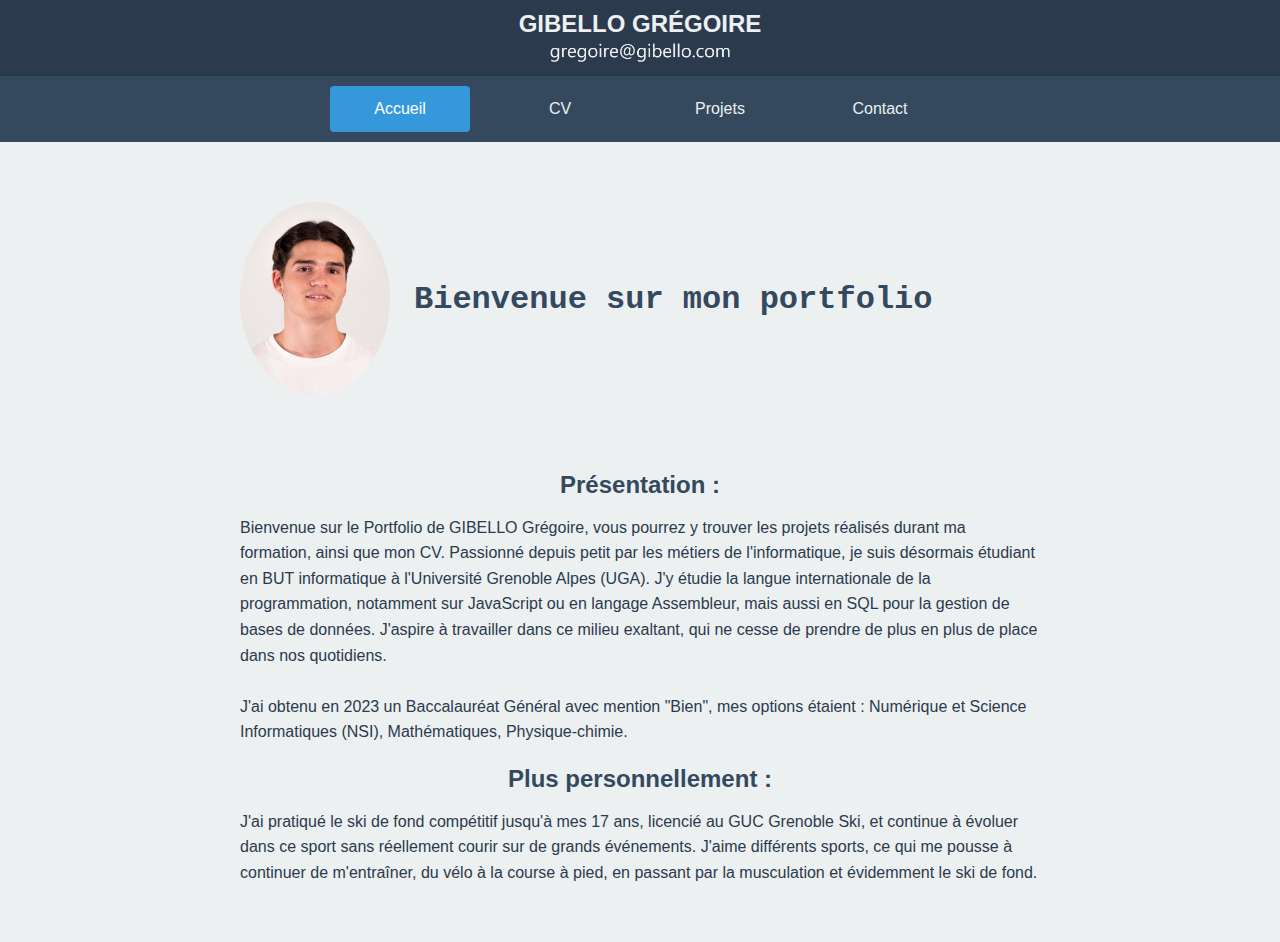
<file: index.html>
<!DOCTYPE html>
<html lang="fr">
<head>
    <meta charset="UTF-8">
    <meta name="viewport" content="width=device-width, initial-scale=1.0">
    <title>Portfolio - Gibello Grégoire</title>
    <link rel="stylesheet" href="stylesAccueil.css">
</head>
<body>

    <header>
        <div class="brand">
            Gibello Grégoire
        </div>
        <div>
            <img id="imgTitre" src="./imgTitre.PNG">
        </div>
    </header>
    <nav class="navbar">
        <div class="nav-links">
            <a href="index.html" class="active">Accueil</a>
            <a href="cv.html">CV</a>
            <a href="projets.html">Projets</a>
            <a href="contact.html">Contact</a>
        </div>
    </nav>
    
    <section id="home" class="home-section">
        <div class="container">
            <div class="photo-container">
                <img src="imgMoi.jpg" alt="Photo de Grégoire Gibello" class="profile-photo">
                
                <h1 >Bienvenue sur mon portfolio</h1>
                
            </div>
            <br><br>
            
            <h2>Présentation :</h2>
            
            <p>
                Bienvenue sur le Portfolio de GIBELLO Grégoire, vous pourrez y trouver les projets réalisés durant ma formation, ainsi que mon CV. Passionné depuis petit par les métiers de l'informatique, je suis désormais étudiant en BUT informatique à l'Université Grenoble Alpes (UGA).
                J'y étudie la langue internationale de la programmation, notamment sur JavaScript ou en langage Assembleur, mais aussi en SQL pour la gestion de bases de données. J'aspire à travailler dans ce milieu exaltant, qui ne cesse de prendre de plus en plus de place dans nos quotidiens.
                <br><br>
                J'ai obtenu en 2023 un Baccalauréat Général avec mention "Bien", mes options étaient : Numérique et Science Informatiques (NSI), Mathématiques, Physique-chimie.
            </p>
            
            
            <h2>Plus personnellement :</h2>
            <p>
                J'ai pratiqué le ski de fond compétitif jusqu'à mes 17 ans, licencié au GUC Grenoble Ski, et continue à évoluer dans ce sport sans réellement courir sur de grands événements. J'aime différents sports, ce qui me pousse à continuer de m'entraîner, du vélo à la course à pied, en passant par la musculation et évidemment le ski de fond.
            </p>
        </div>
    </section>

</body>
</html>
</file>
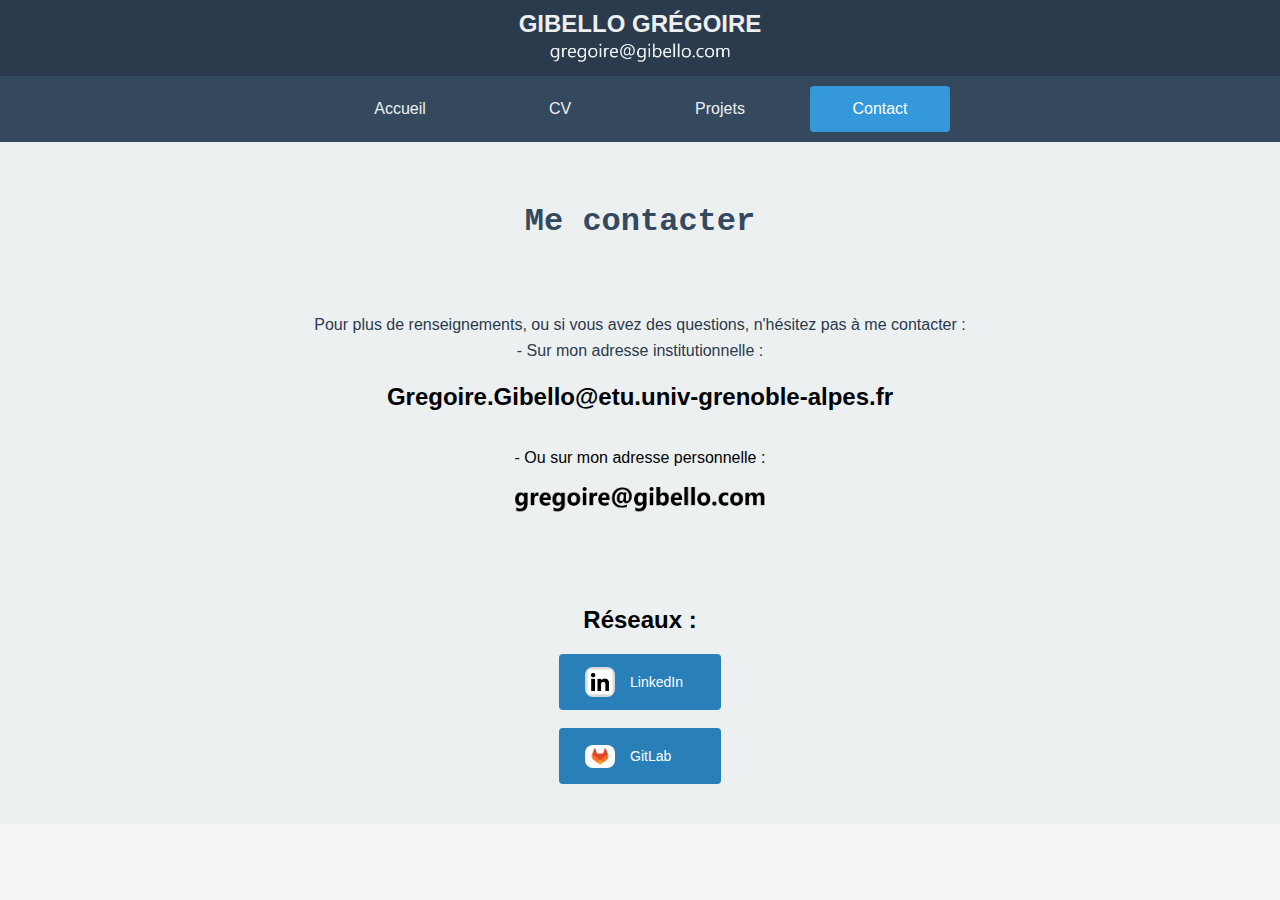
<file: contact.html>
<!DOCTYPE html>
<html lang="fr">
<head>
    <meta charset="UTF-8">
    <meta name="viewport" content="width=device-width, initial-scale=1.0">
    <title>Me Contacter - Gibello Grégoire</title>
    <link rel="stylesheet" href="stylesContact.css">
</head>
<body>

    <header>
        <div class="brand">
            Gibello Grégoire
        </div>
        <div>
            <img id="imgTitre" src="./imgTitre.PNG" alt="Titre">
        </div>
    </header>
    <nav class="navbar">
        <div class="nav-links">
            <a href="index.html">Accueil</a>
            <a href="cv.html">CV</a>
            <a href="projets.html">Projets</a>
            <a href="contact.html" class="active">Contact</a>
        </div>
    </nav>
    
    <section id="contact" class="contact-section">
        <div class="container">
            <h1>Me contacter</h1>
            <br><br>
            <p>
                Pour plus de renseignements, ou si vous avez des questions, n'hésitez pas à me contacter :
                <br>- Sur mon adresse institutionnelle : 
                <h2>Gregoire.Gibello@etu.univ-grenoble-alpes.fr</h2>
                <br>- Ou sur mon adresse personnelle :
            </p>
            <img src="./imgContact.PNG" id="imgContact">
            <br><br><br>
            <h2>Réseaux :</h2>
            
            <a href="https://www.linkedin.com/in/gibello-gregoire" class="button" target="_blank">
                <img src="linkedin.png" alt="LinkedIn" class="button-icon"> LinkedIn
            </a>
            <br><br>
            <a href="https://gricad-gitlab.univ-grenoble-alpes.fr/gibellog1" class="button" target="_blank">
                <img src="gitlab.png" alt="GitLab" class="button-icon"> GitLab
            </a>
            
        </div>
    </section>

</body>
</html>
</file>
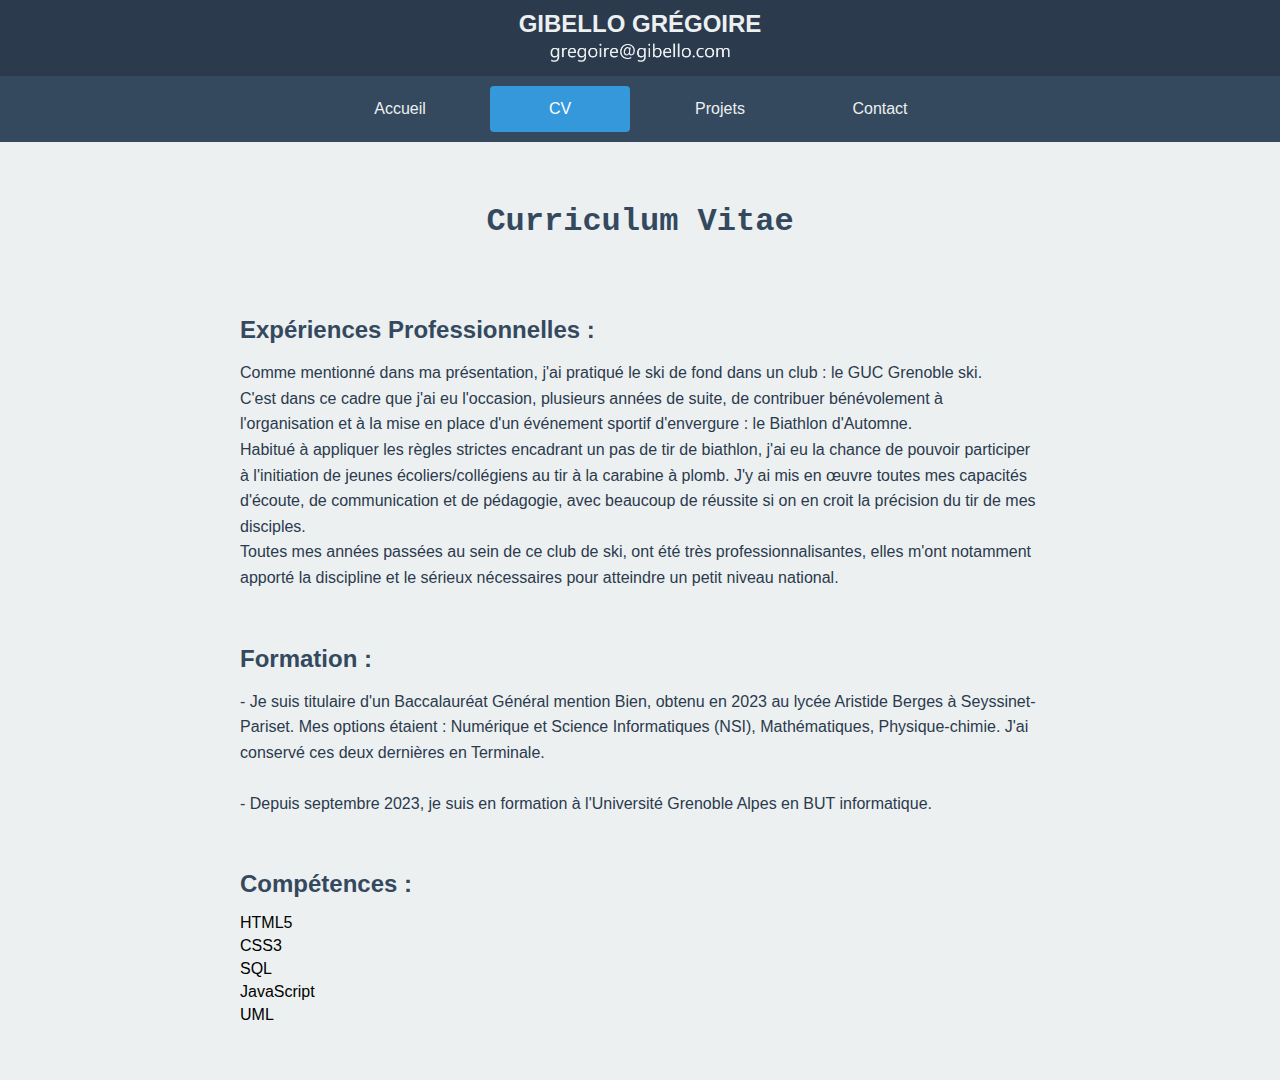
<file: cv.html>
<!DOCTYPE html>
<html lang="fr">
<head>
    <meta charset="UTF-8">
    <meta name="viewport" content="width=device-width, initial-scale=1.0">
    <title>CV - Gibello Grégoire</title>
    <link rel="stylesheet" href="stylesCV.css">
</head>
<body>

    <header>
        <div class="brand">
            Gibello Grégoire
        </div>
        <div>
            <img id="imgTitre" src="./imgTitre.PNG">
        </div>
    </header>
    <nav class="navbar">
        <div class="nav-links">
            <a href="index.html">Accueil</a>
            <a href="cv.html" class="active">CV</a>
            <a href="projets.html">Projets</a>
            <a href="contact.html">Contact</a>
        </div>
    </nav>
    
    <section id="cv" class="cv-section">
        <div class="container">
            <h1>Curriculum Vitae</h1>
            <br><br>
            <h2>Expériences Professionnelles :</h2>
            <p>
                Comme mentionné dans ma présentation, j'ai pratiqué le ski de fond dans un club : le GUC Grenoble ski. <br>
                C'est dans ce cadre que j'ai eu l'occasion, plusieurs années de suite, de contribuer bénévolement à l'organisation et à la mise en place d'un événement sportif d'envergure : le Biathlon d'Automne. <br>
                Habitué à appliquer les règles strictes encadrant un pas de tir de biathlon, j'ai eu la chance de pouvoir participer à l'initiation de jeunes écoliers/collégiens au tir à la carabine à plomb. J'y ai mis en œuvre toutes mes capacités d'écoute, de communication et de pédagogie, avec beaucoup de réussite si on en croit la précision du tir de mes disciples.<br>
                Toutes mes années passées au sein de ce club de ski, ont été très professionnalisantes, elles m'ont notamment apporté la discipline et le sérieux nécessaires pour atteindre un petit niveau national.            </p>
            <br>
            <h2>Formation :</h2>
            <p>
                - Je suis titulaire d'un Baccalauréat Général mention Bien, obtenu en 2023 au lycée Aristide Berges à Seyssinet-Pariset.
                Mes options étaient : Numérique et Science Informatiques (NSI), Mathématiques, Physique-chimie. J'ai conservé ces deux dernières en Terminale.
                <br><br>
                - Depuis septembre 2023, je suis en formation à l'Université Grenoble Alpes en BUT informatique.            
            </p>
            <br>
            <h2>Compétences :</h2>
            <ul>
                <li>HTML5</li>
                <li>CSS3</li>
                <li>SQL</li>
                <li>JavaScript</li>
                <li>UML</li>
            </ul>
        </div>
    </section>

</body>
</html>
</file>
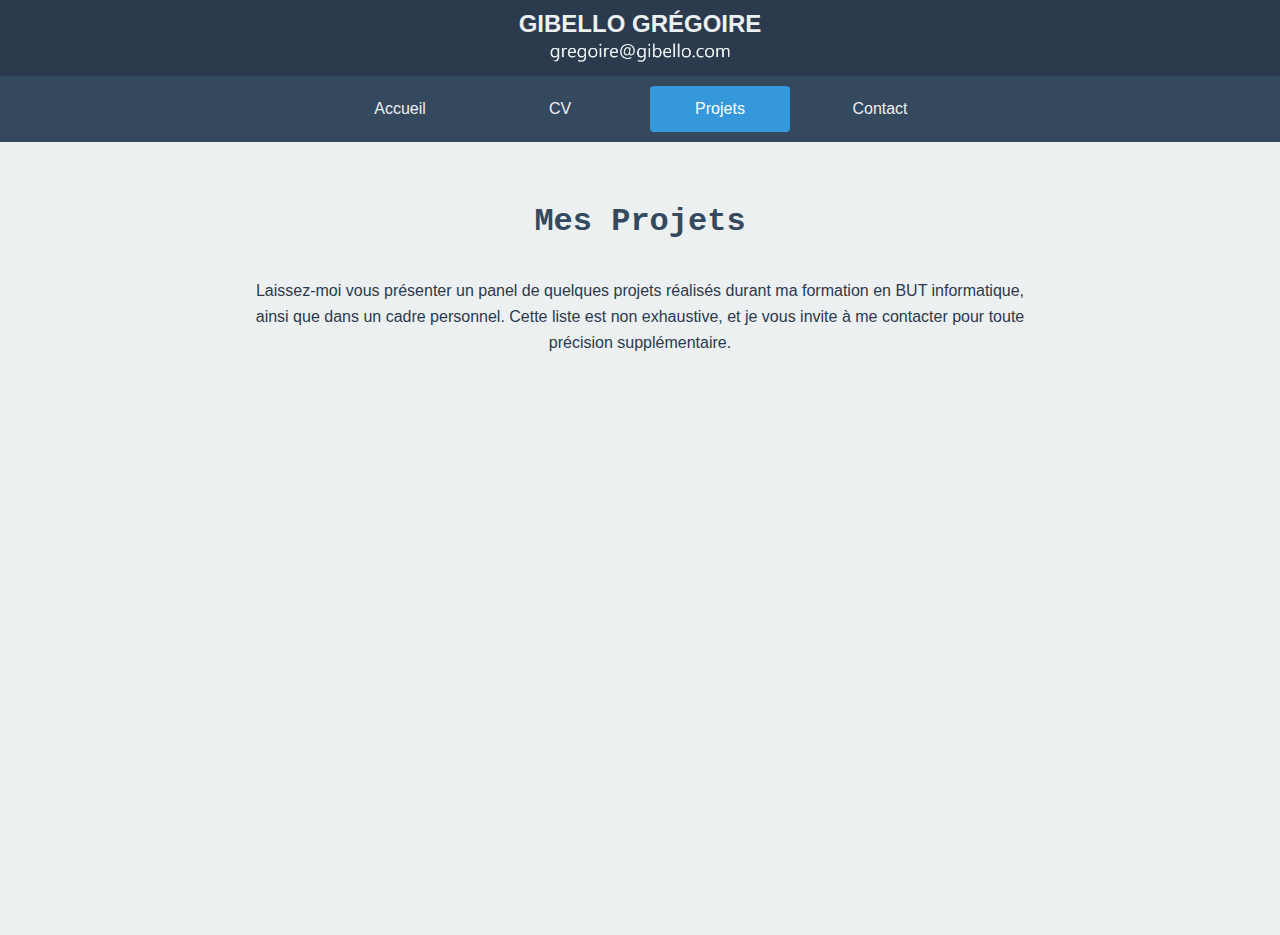
<file: projets.html>
<!DOCTYPE html>
<html lang="fr">
<head>
    <meta charset="UTF-8">
    <meta name="viewport" content="width=device-width, initial-scale=1.0">
    <title>Mes Projets - Gibello Grégoire</title>
    <link rel="stylesheet" href="stylesProjets.css">
</head>
<body>

    <header>
        <div class="brand">
            Gibello Grégoire
        </div>
        <div>
            <img id="imgTitre" src="./imgTitre.PNG" alt="Titre">
        </div>
    </header>
    <nav class="navbar">
        <div class="nav-links">
            <a href="index.html">Accueil</a>
            <a href="cv.html">CV</a>
            <a href="projets.html" class="active">Projets</a>
            <a href="contact.html">Contact</a>
        </div>
    </nav>
    
    <section id="projects" class="projects-section">
        <div class="container">
            <h1>Mes Projets</h1>
            <br>
            <p class="description">
                Laissez-moi vous présenter un panel de quelques projets réalisés durant ma formation en BUT informatique, ainsi que dans un cadre personnel. Cette liste est non exhaustive, et je vous invite à me contacter pour toute précision supplémentaire.
            </p>
            <div class="projects-grid">
                <div class="project-card">
                    <h2>Logiciel de tri</h2>
                    <p>Développement d’un logiciel de tri répondant aux besoins d'un client pour classifier automatiquement des articles de presse, incluant l'implémentation d'approches algorithmiques et une analyse comparative approfondie.</p>
                    <a href="./Projets/projet1.html" class="button">En savoir plus</a>
                </div>
                <div class="project-card">
                    <h2>Installation d'un OS</h2>
                    <p>Implémentation d'un système d'exploitation Linux pour le développement sur poste de travail, accompagnée de l'installation d'un serveur Apache avec PHP et PostgreSQL.</p>
                    <a href="Projets/projet2.html" class="button">En savoir plus</a>
                </div>
                <div class="project-card">
                    <h2>Jeu d'échecs</h2>
                    <p>Création d'un jeu d'échecs en Java, avec toutes ses règles complexes afin de projeter le développement d’une “intelligence artificielle” capable de jouer voire même de me battre aux échecs.</p>
                    <a href="Projets/projet3.html" class="button">En savoir plus</a>
                </div>
                <div class="project-card">
                    <h2>Naufrage du Titanic</h2>
                    <p>Analyse statistique des chances de survie des passagers du Titanic, comprenant la conception d'une base de données relationnelle et l'extraction de statistiques via SQL.</p>
                    <a href="Projets/projet4.html" class="button">En savoir plus</a>
                </div>
                <div class="project-card">
                    <h2>Application d'événementiel</h2>
                    <p>Création d'une application d'organisation de festivals de musique pour un client, réalisé en équipe de 6, englobant gestion de projet, modélisation mathématique, et conception d'interface utilisateur.</p>
                    <a href="Projets/projet5.html" class="button">En savoir plus</a>
                </div>

            </div>
        </div>
    </section>

</body>
</html>
</file>
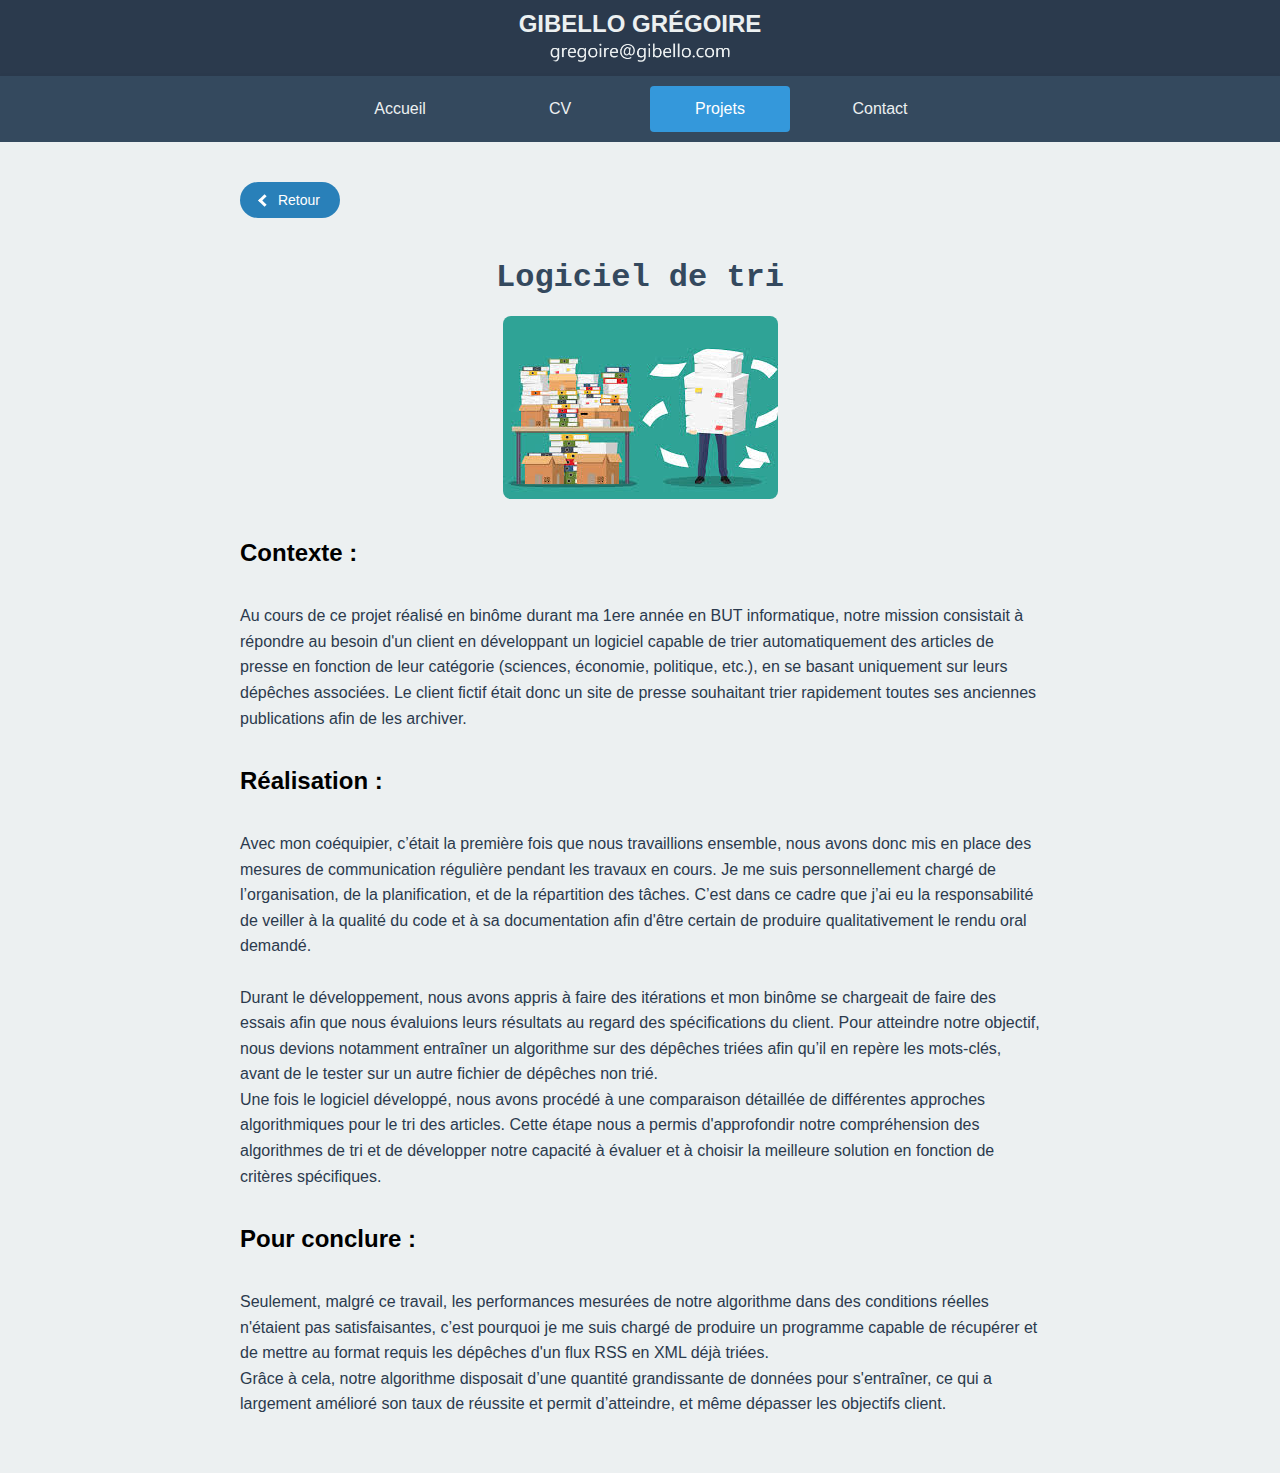
<file: Projets/projet1.html>
<!DOCTYPE html>
<html lang="fr">
<head>
    <meta charset="UTF-8">
    <meta name="viewport" content="width=device-width, initial-scale=1.0">
    <title>Projet - Gibello Grégoire</title>
    <link rel="stylesheet" href="stylesPageProjet.css">
</head>
<body>
    <header>
        <div class="brand">
            Gibello Grégoire
        </div>
        <div>
            <img id="imgTitre" src="../imgTitre.PNG" alt="Titre">
        </div>
    </header>
    <nav class="navbar">
        <div class="nav-links">
            <a href="../index.html">Accueil</a>
            <a href="../cv.html">CV</a>
            <a href="../projets.html" class="active">Projets</a>
            <a href="../contact.html">Contact</a>
        </div>
    </nav>
    
    <section id="project-detail" class="project-detail-section">
        <div class="container">
            <a href="../projets.html" class="button-back"><span class="arrow-left"></span> Retour</a>
            <h1>Logiciel de tri</h1>
            <img src="imgProjet1.png" alt="imageProjet" class="project-image">
            <div class="project-content">
                <h2>Contexte :</h2>
                <p>Au cours de ce projet réalisé en binôme durant ma 1ere année en BUT informatique, notre mission consistait à répondre au besoin d'un client en développant un logiciel capable de trier automatiquement des articles de presse en fonction de leur catégorie (sciences, économie, politique, etc.), en se basant uniquement sur leurs dépêches associées. 
                    Le client fictif était donc un site de presse souhaitant trier rapidement toutes ses anciennes publications afin de les archiver.
                </p>

                <h2>Réalisation :</h2>
                <p>Avec mon coéquipier, c’était la première fois que nous travaillions ensemble, nous avons donc mis en place des mesures de communication régulière pendant les travaux en cours. Je me suis personnellement chargé de l’organisation, de la planification, et de la répartition des tâches. C’est dans ce cadre que j’ai eu la responsabilité de veiller à la qualité du code et à sa documentation afin d'être certain de produire qualitativement le rendu oral demandé. 
                    <br><br>
                    Durant le développement, nous avons appris à faire des itérations et mon binôme se chargeait de faire des essais afin que nous évaluions leurs résultats au regard des spécifications du client. Pour atteindre notre objectif, nous devions notamment entraîner un algorithme sur des dépêches triées afin qu’il en repère les mots-clés, avant de le tester sur un autre fichier de dépêches non trié.
                    <br>
                    Une fois le logiciel développé, nous avons procédé à une comparaison détaillée de différentes approches algorithmiques pour le tri des articles. Cette étape nous a permis d'approfondir notre compréhension des algorithmes de tri et de développer notre capacité à évaluer et à choisir la meilleure solution en fonction de critères spécifiques.
                </p>

                <h2>Pour conclure :</h2>
                <p>
                    Seulement, malgré ce travail, les performances mesurées de notre algorithme dans des conditions réelles n'étaient pas satisfaisantes, c’est pourquoi je me suis chargé de produire un programme capable de récupérer et de mettre au format requis les dépêches d'un flux RSS en XML déjà triées. 
                    <br>
                    Grâce à cela, notre algorithme disposait d’une quantité grandissante de données pour s'entraîner, ce qui a largement amélioré son taux de réussite et permit d’atteindre, et même dépasser les objectifs client.
                </p>

            </div>
        </div>
    </section>
</body>
</html>
</file>
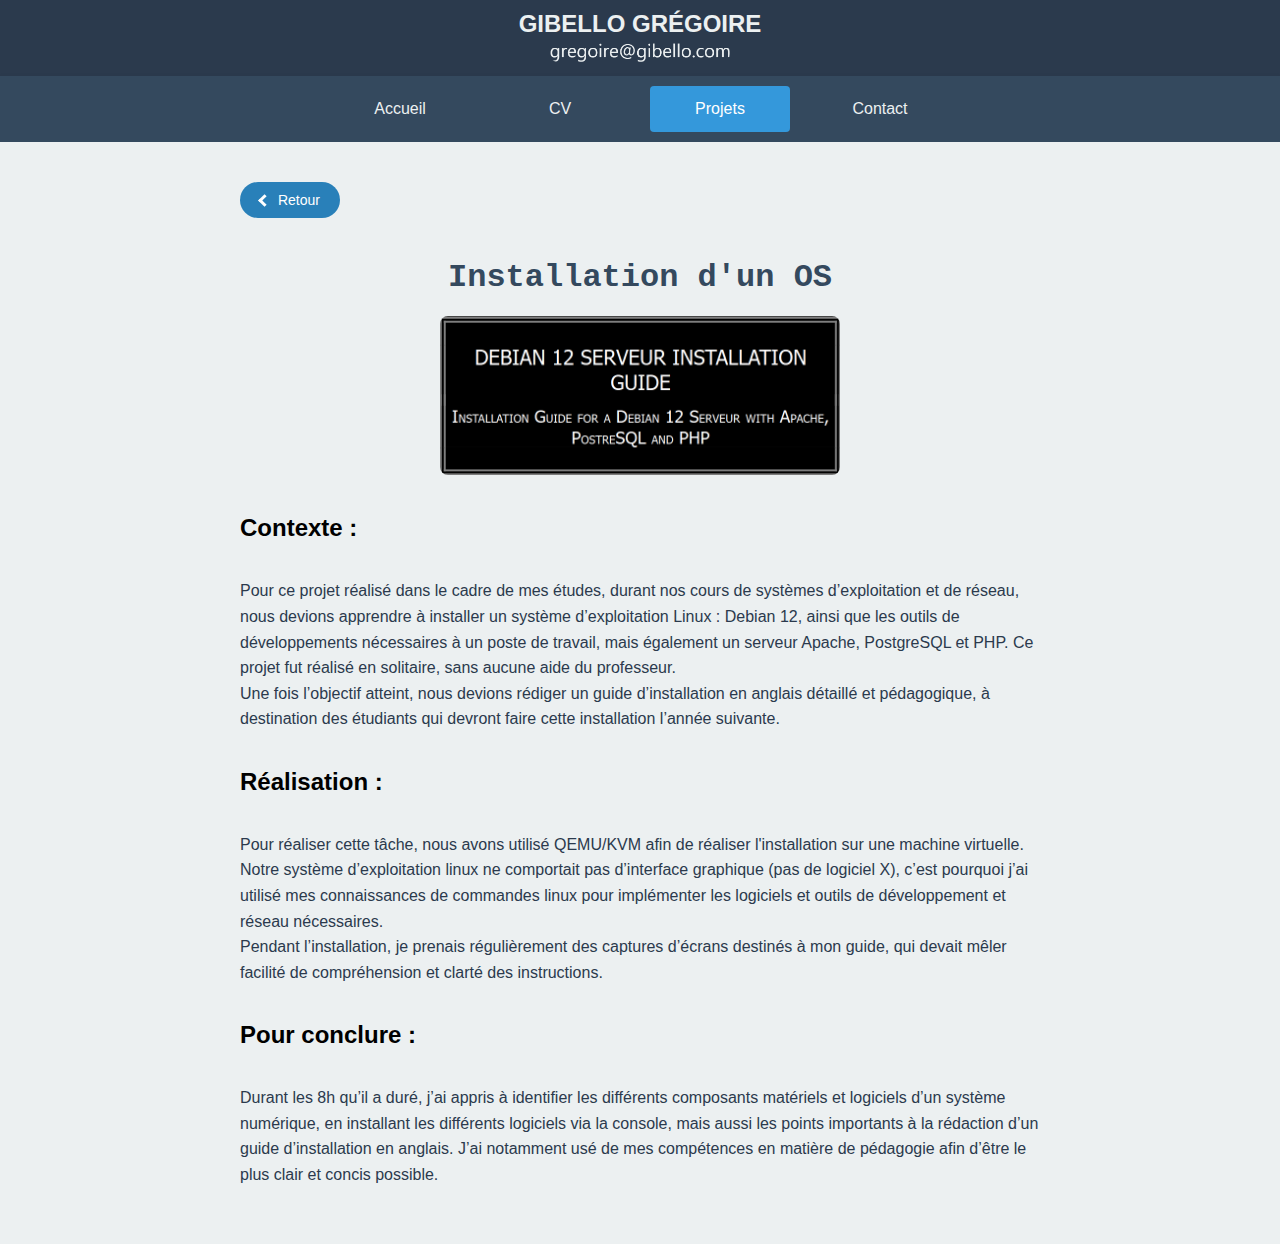
<file: Projets/projet2.html>
<!DOCTYPE html>
<html lang="fr">
<head>
    <meta charset="UTF-8">
    <meta name="viewport" content="width=device-width, initial-scale=1.0">
    <title>Projet - Gibello Grégoire</title>
    <link rel="stylesheet" href="stylesPageProjet.css">
</head>
<body>
    <header>
        <div class="brand">
            Gibello Grégoire
        </div>
        <div>
            <img id="imgTitre" src="../imgTitre.PNG" alt="Titre">
        </div>
    </header>
    <nav class="navbar">
        <div class="nav-links">
            <a href="../index.html">Accueil</a>
            <a href="../cv.html">CV</a>
            <a href="../projets.html" class="active">Projets</a>
            <a href="../contact.html">Contact</a>
        </div>
    </nav>
    
    <section id="project-detail" class="project-detail-section">
        <div class="container">
            <a href="../projets.html" class="button-back"><span class="arrow-left"></span> Retour</a>
            <h1>Installation d'un OS</h1>
            <img src="imgProjet2.png" alt="imageProjet" class="project-image">
            <div class="project-content">
                <h2>Contexte :</h2>
                <p>Pour ce projet réalisé dans le cadre de mes études, durant nos cours de systèmes d’exploitation et de réseau, nous devions apprendre à installer un système d’exploitation Linux : Debian 12, ainsi que les outils de développements nécessaires à un poste de travail, mais également un serveur Apache, PostgreSQL et PHP. Ce projet fut réalisé en solitaire, sans aucune aide du professeur. 
                    <br>
                    Une fois l’objectif atteint, nous devions rédiger un guide d’installation en anglais détaillé et pédagogique, à destination des étudiants qui devront faire cette installation l’année suivante.
                </p>

                <h2>Réalisation :</h2>
                <p>Pour réaliser cette tâche, nous avons utilisé QEMU/KVM afin de réaliser l'installation sur une machine virtuelle. Notre système d’exploitation linux ne comportait pas d’interface graphique (pas de logiciel X), c’est pourquoi j’ai utilisé mes connaissances de commandes linux pour implémenter les logiciels et outils de développement et réseau nécessaires.
                    <br>
                    Pendant l’installation, je prenais régulièrement des captures d’écrans destinés à mon guide, qui devait mêler facilité de compréhension et clarté des instructions.
                </p>

                <h2>Pour conclure :</h2>
                <p>Durant les 8h qu’il a duré, j’ai appris à identifier les différents composants matériels et logiciels d’un système numérique, en installant les différents logiciels via la console, mais aussi les points importants à la rédaction d’un guide d’installation en anglais. J’ai notamment usé de mes compétences en matière de pédagogie afin d’être le plus clair et concis possible.
                </p>

            </div>
        </div>
    </section>
</body>
</html>
</file>
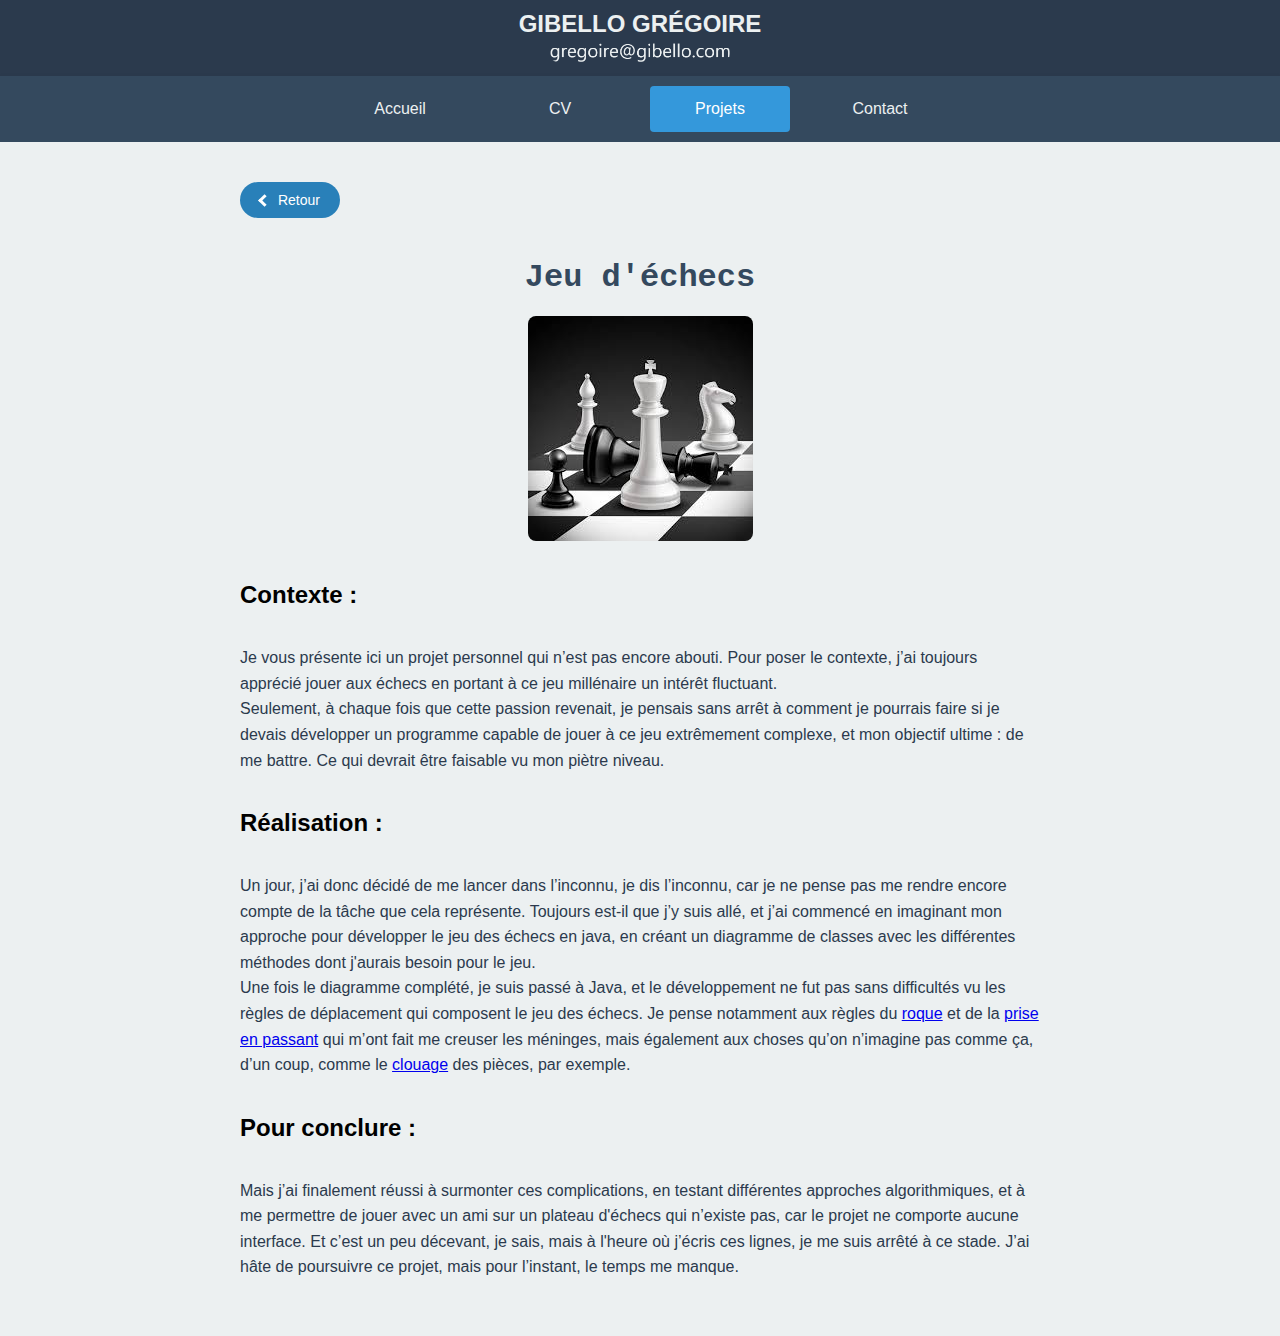
<file: Projets/projet3.html>
<!DOCTYPE html>
<html lang="fr">
<head>
    <meta charset="UTF-8">
    <meta name="viewport" content="width=device-width, initial-scale=1.0">
    <title>Projet - Gibello Grégoire</title>
    <link rel="stylesheet" href="stylesPageProjet.css">
</head>
<body>
    <header>
        <div class="brand">
            Gibello Grégoire
        </div>
        <div>
            <img id="imgTitre" src="../imgTitre.PNG" alt="Titre">
        </div>
    </header>
    <nav class="navbar">
        <div class="nav-links">
            <a href="../index.html">Accueil</a>
            <a href="../cv.html">CV</a>
            <a href="../projets.html" class="active">Projets</a>
            <a href="../contact.html">Contact</a>
        </div>
    </nav>
    
    <section id="project-detail" class="project-detail-section">
        <div class="container">
            <a href="../projets.html" class="button-back"><span class="arrow-left"></span> Retour</a>
            <h1>Jeu d'échecs</h1>
            <img src="imgProjet3.png" alt="imageProjet" class="project-image">
            <div class="project-content">
                <h2>Contexte :</h2>
                <p>Je vous présente ici un projet personnel qui n’est pas encore abouti. Pour poser le contexte, j’ai toujours apprécié jouer aux échecs en portant à ce jeu millénaire un intérêt fluctuant.
                    <br>
                    Seulement, à chaque fois que cette passion revenait, je pensais sans arrêt à comment je pourrais faire si je devais développer un programme capable de jouer à ce jeu extrêmement complexe, et mon objectif ultime : de me battre. Ce qui devrait être faisable vu mon piètre niveau. 
                </p>
                <h2>Réalisation :</h2>
                <p>Un jour, j’ai donc décidé de me lancer dans l’inconnu, je dis l’inconnu, car je ne pense pas me rendre encore compte de la tâche que cela représente. Toujours est-il que j’y suis allé, et j’ai commencé en imaginant mon approche pour développer le jeu des échecs en java, en créant un diagramme de classes avec les différentes méthodes dont j'aurais besoin pour le jeu. 
                    <br>
                    Une fois le diagramme complété, je suis passé à Java, et le développement ne fut pas sans difficultés vu les règles de déplacement qui composent le jeu des échecs. Je pense notamment aux règles du <a href="https://fr.wikipedia.org/wiki/Roque_(%C3%A9checs)" target="_blank">roque</a> et de la <a href="https://fr.wikipedia.org/wiki/En_passant_(%C3%A9checs)#:~:text=Au%20jeu%20d'%C3%A9checs%2C%20la,pion%20peut%20prendre%20le%20second." target="_blank">prise en passant</a> qui m’ont fait me creuser les méninges, mais également aux choses qu’on n’imagine pas comme ça, d’un coup, comme le <a href="https://fr.wikipedia.org/wiki/Clouage" target="_blank">clouage</a> des pièces, par exemple. 
                </p>

                <h2>Pour conclure :</h2>
                <p>
                    Mais j’ai finalement réussi à surmonter ces complications, en testant différentes approches algorithmiques, et à me permettre de jouer avec un ami sur un plateau d'échecs qui n’existe pas, car le projet ne comporte aucune interface.
                    Et c’est un peu décevant, je sais, mais à l'heure où j’écris ces lignes, je me suis arrêté à ce stade. J’ai hâte de poursuivre ce projet, mais pour l’instant, le temps me manque.
                </p>

            </div>
        </div>
    </section>
</body>
</html>
</file>
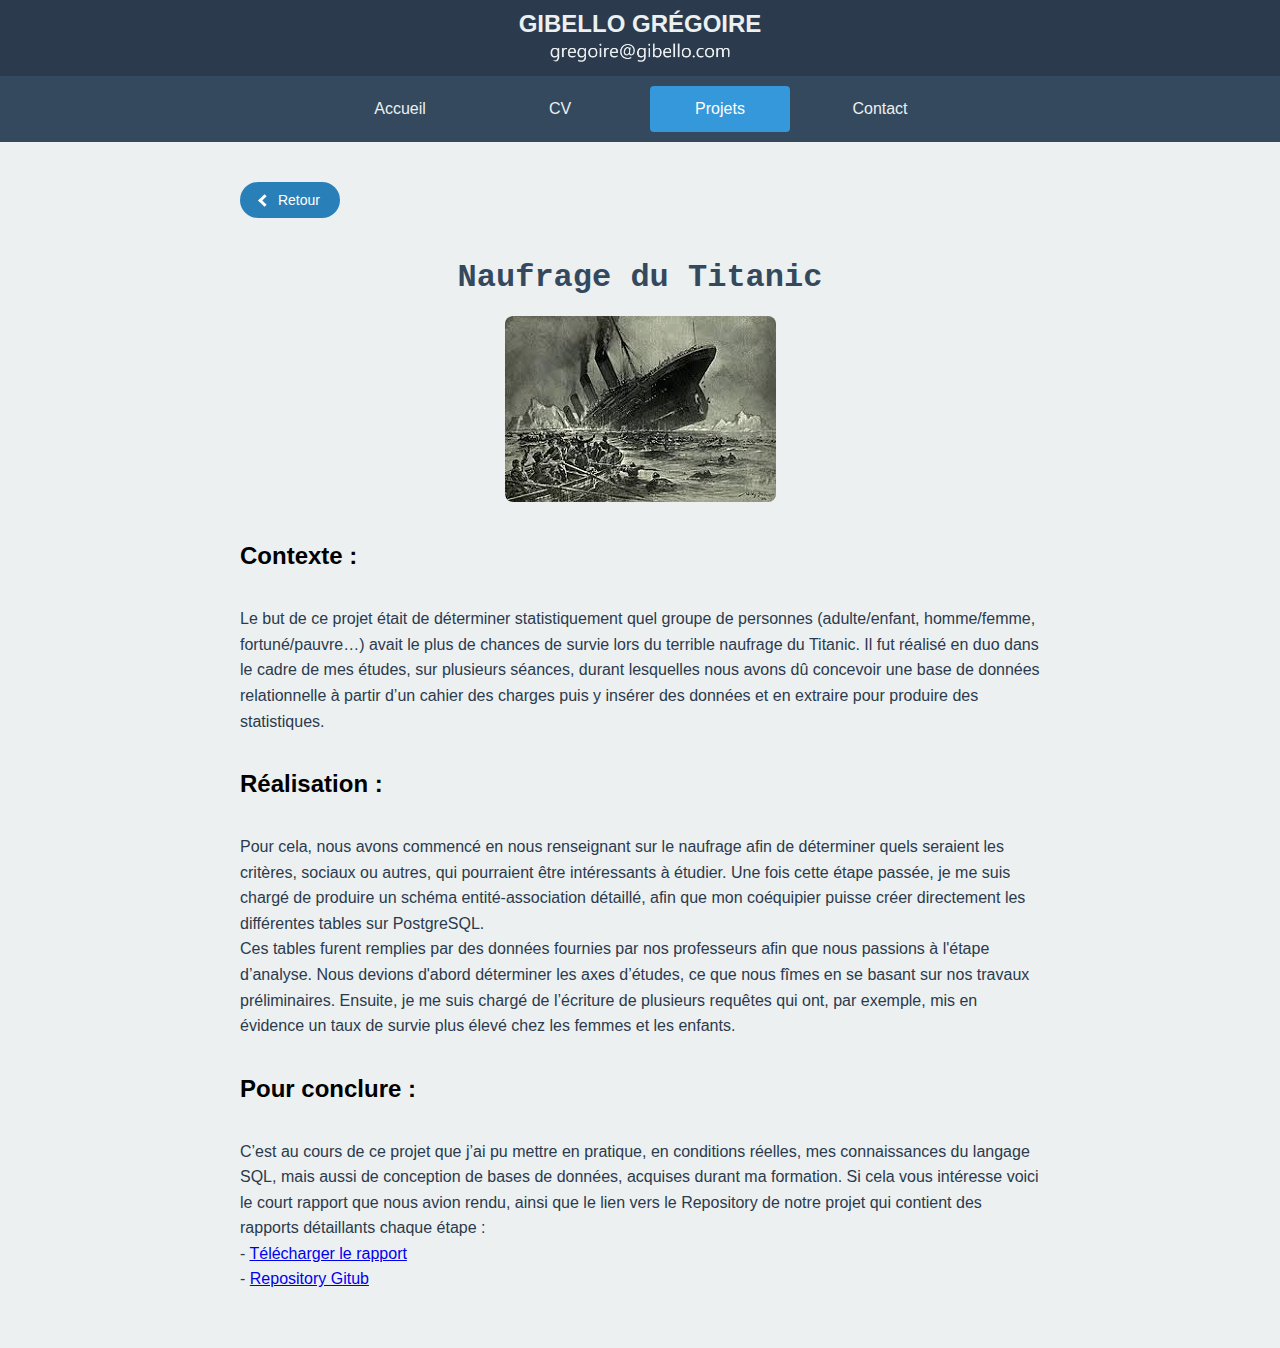
<file: Projets/projet4.html>
<!DOCTYPE html>
<html lang="fr">
<head>
    <meta charset="UTF-8">
    <meta name="viewport" content="width=device-width, initial-scale=1.0">
    <title>Projet - Gibello Grégoire</title>
    <link rel="stylesheet" href="stylesPageProjet.css">
</head>
<body>
    <header>
        <div class="brand">
            Gibello Grégoire
        </div>
        <div>
            <img id="imgTitre" src="../imgTitre.PNG" alt="Titre">
        </div>
    </header>
    <nav class="navbar">
        <div class="nav-links">
            <a href="../index.html">Accueil</a>
            <a href="../cv.html">CV</a>
            <a href="../projets.html" class="active">Projets</a>
            <a href="../contact.html">Contact</a>
        </div>
    </nav>
    
    <section id="project-detail" class="project-detail-section">
        <div class="container">
            <a href="../projets.html" class="button-back"><span class="arrow-left"></span> Retour</a>
            <h1>Naufrage du Titanic</h1>
            <img src="imgProjet4.png" alt="imageProjet" class="project-image">
            <div class="project-content">
                <h2>Contexte :</h2>
                <p>Le but de ce projet était de déterminer statistiquement quel groupe de personnes (adulte/enfant, homme/femme, fortuné/pauvre…) avait le plus de chances de survie lors du terrible naufrage du Titanic. Il fut réalisé en duo dans le cadre de mes études, sur plusieurs séances, durant lesquelles nous avons dû concevoir une base de données relationnelle à partir d’un cahier des charges puis y insérer des données et en extraire pour produire des statistiques.   
                </p>
                <h2>Réalisation :</h2>
                <p>Pour cela, nous avons commencé en nous renseignant sur le naufrage afin de déterminer quels seraient les critères, sociaux ou autres, qui pourraient être intéressants à étudier. Une fois cette étape passée, je me suis chargé de produire un schéma entité-association détaillé, afin que mon coéquipier puisse créer directement les différentes tables sur PostgreSQL. 
                    <br>
                    Ces tables furent remplies par des données fournies par nos professeurs afin que nous passions à l'étape d’analyse. Nous devions d'abord déterminer les axes d’études, ce que nous fîmes en se basant sur nos travaux préliminaires. Ensuite, je me suis chargé de l’écriture de plusieurs requêtes qui ont, par exemple, mis en évidence un taux de survie plus élevé chez les femmes et les enfants. 
                </p>
                <h2>Pour conclure :</h2>
                <p>
                    C’est au cours de ce projet que j’ai pu mettre en pratique, en conditions réelles, mes connaissances du langage SQL, mais aussi de conception de bases de données, acquises durant ma formation. Si cela vous intéresse voici le court rapport que nous avion rendu, ainsi que le lien vers le Repository de notre projet qui contient des rapports détaillants chaque étape : 
                    <br> - <a href=".\DataProjets\bilan_titanic_SQL.pdf" download="bilan_titanic_SQL.pdf">Télécharger le rapport</a>
                    <br> - <a href="https://github.com/hugo-brb/SAE1.04" target="_blank">Repository Gitub</a>
                </p>

            </div>
        </div>
    </section>
</body>
</html>
</file>
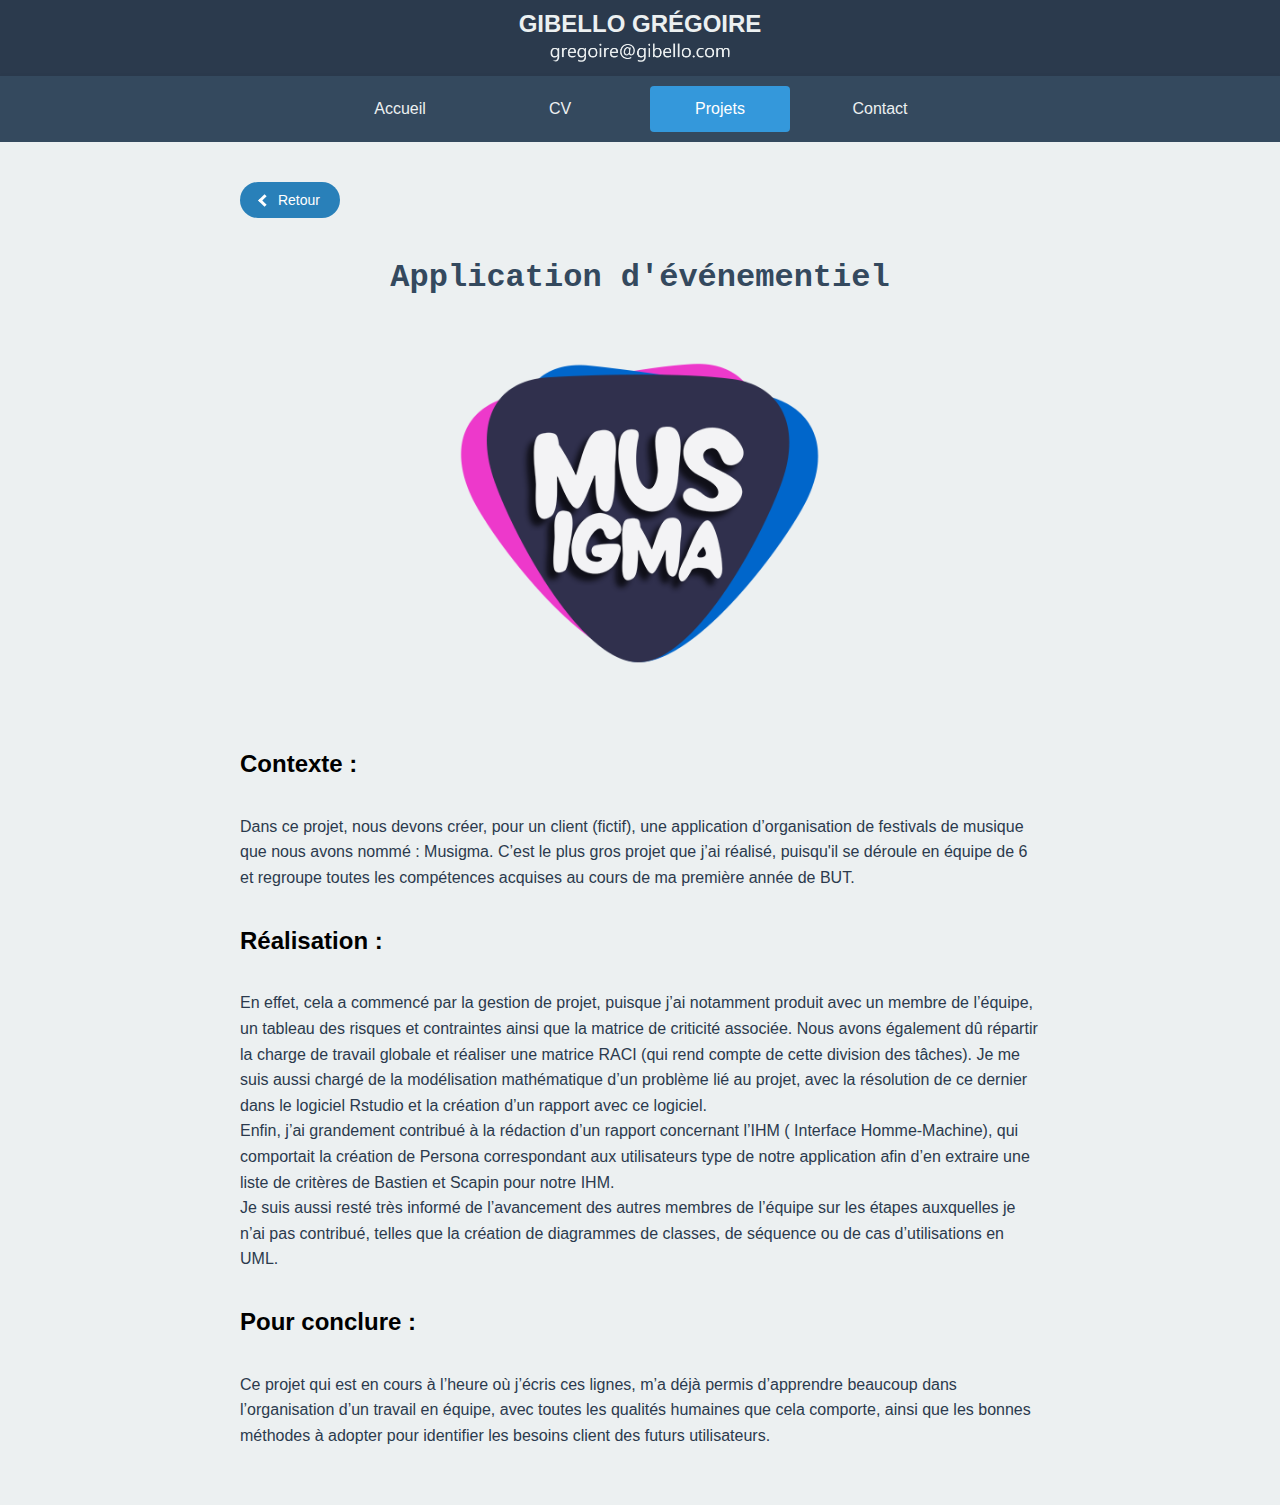
<file: Projets/projet5.html>
<!DOCTYPE html>
<html lang="fr">
<head>
    <meta charset="UTF-8">
    <meta name="viewport" content="width=device-width, initial-scale=1.0">
    <title>Projet - Gibello Grégoire</title>
    <link rel="stylesheet" href="stylesPageProjet.css">
</head>
<body>
    <header>
        <div class="brand">
            Gibello Grégoire
        </div>
        <div>
            <img id="imgTitre" src="../imgTitre.PNG" alt="Titre">
        </div>
    </header>
    <nav class="navbar">
        <div class="nav-links">
            <a href="../index.html">Accueil</a>
            <a href="../cv.html">CV</a>
            <a href="../projets.html" class="active">Projets</a>
            <a href="../contact.html">Contact</a>
        </div>
    </nav>
    
    <section id="project-detail" class="project-detail-section">
        <div class="container">
            <a href="../projets.html" class="button-back"><span class="arrow-left"></span> Retour</a>
            <h1>Application d'événementiel</h1>
            <img src="imgProjet5.png" alt="imageProjet" class="project-image">
            <div class="project-content">
                <h2>Contexte :</h2>
                <p>Dans ce projet, nous devons créer, pour un client (fictif), une application d’organisation de festivals de musique que nous avons nommé : Musigma. C’est le plus gros projet que j’ai réalisé, puisqu'il se déroule en équipe de 6 et regroupe toutes les compétences acquises au cours de ma première année de BUT.    
                </p>
                <h2>Réalisation :</h2>
                <p>En effet, cela a commencé par la gestion de projet, puisque j’ai notamment produit avec un membre de l’équipe, un tableau des risques et contraintes ainsi que la matrice de criticité associée. Nous avons également dû répartir la charge de travail globale et réaliser une matrice RACI (qui rend compte de cette division des tâches).  Je me suis aussi chargé de la modélisation mathématique d’un problème lié au projet, avec la résolution de ce dernier dans le logiciel Rstudio et la création d’un rapport avec ce logiciel.
                    <br>
                    Enfin, j’ai grandement contribué à la rédaction d’un rapport concernant l’IHM ( Interface Homme-Machine), qui comportait la création de Persona correspondant aux utilisateurs  type de notre application afin d’en extraire une liste de critères de Bastien et Scapin pour notre IHM.
                    <br>
                    Je suis aussi resté très informé de l’avancement des autres membres de l’équipe sur les étapes auxquelles je n’ai pas contribué, telles que la création de diagrammes de classes, de séquence ou de cas d’utilisations en UML.                    
                </p>
                <h2>Pour conclure :</h2>
                <p>
                    Ce projet qui est en cours à l’heure où j’écris ces lignes, m’a déjà permis d’apprendre beaucoup dans l’organisation d’un travail en équipe, avec toutes les qualités humaines que cela comporte, ainsi que les bonnes méthodes à adopter pour identifier les besoins client des futurs utilisateurs. 
                </p>
            </div>
        </div>
    </section>
</body>
</html>
</file>
<file: stylesAccueil.css>
body {
    margin: 0;
    font-family: 'Segoe UI', Tahoma, Geneva, Verdana, sans-serif;
    background-color: #f5f5f5;
}

header {
    text-align: center;
    background-color: #2b3a4d; /* Couleur légèrement plus foncée */
    padding: 10px 0;
    box-shadow: 0 4px 8px rgba(0, 0, 0, 0.1);
}

.brand {
    font-size: 24px;
    font-weight: bold;
    color: #ecf0f1; /* Gris clair */
    text-transform: uppercase;
    margin-bottom: 5px;
}

#imgTitre {
    width: 180px; 
    height: auto;
}

.navbar {
    background-color: #34495e; /* Gris foncé */
    padding: 10px 0;
    box-shadow: 0 4px 8px rgba(0, 0, 0, 0.1);
    width: 100%;
    display: flex;
    justify-content: center;
}

.nav-links {
    display: flex;
    justify-content: center;
    align-items: center;
    width: auto;
}

.nav-links a {
    color: #ecf0f1; /* Gris clair */
    padding: 14px 20px;
    text-decoration: none;
    text-align: center;
    margin: 0 10px;
    transition: background-color 0.3s, color 0.3s;
    min-width: 100px; /* Taille minimum des onglets */
    border-radius: 4px; /* Arrondi des bords des onglets */
}

.nav-links a:hover {
    background-color: #2980b9; /* Bleu */
    color: #fff;
}

.nav-links a.active {
    background-color: #3498db; /* Bleu clair */
    color: white;
}

.home-section {
    background-color: #ecf0f1; /* Gris clair pour contraste */
    padding: 40px 20px;
    text-align: center;
}

.home-section .container {
    max-width: 800px;
    margin: 0 auto;
}

.home-section h1 {
    font-size: 32px;
    color: #34495e; /* Gris foncé */
    margin-bottom: 20px;
    font-family: 'Courier New', Courier, monospace; /* Thème développement */
}

.home-section h2 {
    font-size: 24px;
    color: #34495e; /* Couleur gris foncé */
    margin-bottom: 10px;
}

.home-section p {
    font-size: 16px;
    color: #2b3a4d; /* Couleur du texte */
    line-height: 1.6;
    font-family: 'Segoe UI', Tahoma, Geneva, Verdana, sans-serif; /* Texte lisible */
    text-align: left; /* Alignement du texte sur la gauche */
}

.photo-container {
    display: flex;
    flex-direction: row; 
    align-items: center;
    text-align: center;
    margin: 20px 0;
}

.profile-photo {
    max-width: 150px; /* Ajustez la taille selon vos besoins */
    border-radius: 50%; /* Pour une photo ronde */
    transition: transform 0.3s ease-in-out;
    margin-right: 3%;
}

.profile-photo:hover {
    transform: scale(1.05); /* Agrandit légèrement la photo lorsqu'elle est survolée */
}
</file>
<file: stylesContact.css>
body {
    margin: 0;
    font-family: 'Segoe UI', Tahoma, Geneva, Verdana, sans-serif;
    background-color: #f5f5f5;
}

header {
    text-align: center;
    background-color: #2b3a4d;
    padding: 10px 0;
    box-shadow: 0 4px 8px rgba(0, 0, 0, 0.1);
}

.brand {
    font-size: 24px;
    font-weight: bold;
    color: #ecf0f1;
    text-transform: uppercase;
    margin-bottom: 5px;
}

#imgTitre {
    width: 180px;
    height: auto;
    border-radius: 8px; /* Arrondir les bords de l'image */
}

.navbar {
    background-color: #34495e;
    padding: 10px 0;
    box-shadow: 0 4px 8px rgba(0, 0, 0, 0.1);
    width: 100%;
    display: flex;
    justify-content: center;
}

.nav-links {
    display: flex;
    justify-content: center;
    align-items: center;
    width: auto;
}

.nav-links a {
    color: #ecf0f1;
    padding: 14px 20px;
    text-decoration: none;
    text-align: center;
    margin: 0 10px;
    transition: background-color 0.3s, color 0.3s;
    min-width: 100px;
    border-radius: 4px;
}

.nav-links a:hover {
    background-color: #2980b9;
    color: #fff;
}

.nav-links a.active {
    background-color: #3498db;
    color: white;
}

.contact-section {
    background-color: #ecf0f1;
    padding: 40px 20px;
    text-align: center;
}

.contact-section .container {
    max-width: 800px;
    margin: 0 auto;
}



.contact-section h1 {
    font-size: 32px;
    color: #34495e;
    margin-bottom: 20px;
    font-family: 'Courier New', Courier, monospace;
}

.contact-section p {
    font-size: 16px;
    color: #2b3a4d;
    line-height: 1.6;
}

.contact-section img {
    display: block;
    max-width: 100%;
    height: auto;
}

#imgContact {
    width: 250px;
    height: auto;
    margin: 20px auto;
}

.button {
    display: inline-flex;
    align-items: center;
    justify-content: left;
    padding: 8px 16px; /* Réduire la taille des boutons */
    font-size: 14px; /* Réduire la taille du texte */
    color: #fff;
    background-color: #2980b9;
    border: none;
    border-radius: 4px;
    text-decoration: none;
    transition: background-color 0.3s, transform 0.3s;
    width: 130px; /* Réduire la largeur des boutons */
    height: 40px; /* Réduire la hauteur des boutons */
    text-align: center;
}

.button:hover {
    background-color: #3498db;
    transform: scale(1.05);
}

.button-icon {
    border-radius: 8px;
    width: 30px; /* Augmenter la taille des icônes */
    height: 30px;
    margin:10px;
    margin-right: 15px; /* Réduire l'espace entre l'icône et le texte */
}
</file>
<file: stylesCV.css>
body {
    margin: 0;
    font-family: 'Segoe UI', Tahoma, Geneva, Verdana, sans-serif;
    background-color: #f5f5f5;
}

header {
    text-align: center;
    background-color: #2b3a4d;
    padding: 10px 0;
    box-shadow: 0 4px 8px rgba(0, 0, 0, 0.1);
}

.brand {
    font-size: 24px;
    font-weight: bold;
    color: #ecf0f1;
    text-transform: uppercase;
    margin-bottom: 5px;
}

#imgTitre {
    width: 180px; 
    height: auto;
}

.navbar {
    background-color: #34495e;
    padding: 10px 0;
    box-shadow: 0 4px 8px rgba(0, 0, 0, 0.1);
    width: 100%;
    display: flex;
    justify-content: center;
}

.nav-links {
    display: flex;
    justify-content: center;
    align-items: center;
    width: auto;
}

.nav-links a {
    color: #ecf0f1;
    padding: 14px 20px;
    text-decoration: none;
    text-align: center;
    margin: 0 10px;
    transition: background-color 0.3s, color 0.3s;
    min-width: 100px;
    border-radius: 4px;
}

.nav-links a:hover {
    background-color: #2980b9;
    color: #fff;
}

.nav-links a.active {
    background-color: #3498db;
    color: white;
}

.cv-section {
    background-color: #ecf0f1;
    padding: 40px 20px;
    text-align: center;
}

.cv-section .container {
    max-width: 800px;
    margin: 0 auto;
}

.cv-section h1 {
    font-size: 32px;
    color: #34495e;
    margin-bottom: 20px;
    font-family: 'Courier New', Courier, monospace;
}

.cv-section h2 {
    font-size: 24px;
    color: #34495e;
    margin-bottom: 10px;
    text-align: left; 
}

.cv-section p {
    font-size: 16px;
    color: #2b3a4d;
    line-height: 1.6;
    font-family: 'Segoe UI', Tahoma, Geneva, Verdana, sans-serif;
    text-align: left;
}

.cv-section ul {
    list-style-type: none;
    padding: 0;
    text-align: left;
}

.cv-section ul li {
    margin-bottom: 5px;
}
</file>
<file: stylesProjets.css>
body {
    margin: 0;
    font-family: 'Segoe UI', Tahoma, Geneva, Verdana, sans-serif;
    background-color: #f5f5f5;
}

header {
    text-align: center;
    background-color: #2b3a4d;
    padding: 10px 0;
    box-shadow: 0 4px 8px rgba(0, 0, 0, 0.1);
}

.brand {
    font-size: 24px;
    font-weight: bold;
    color: #ecf0f1;
    text-transform: uppercase;
    margin-bottom: 5px;
}

#imgTitre {
    width: 180px;
    height: auto;
    border-radius: 8px;
}

.navbar {
    background-color: #34495e;
    padding: 10px 0;
    box-shadow: 0 4px 8px rgba(0, 0, 0, 0.1);
    width: 100%;
    display: flex;
    justify-content: center;
}

.nav-links {
    display: flex;
    justify-content: center;
    align-items: center;
    width: auto;
}

.nav-links a {
    color: #ecf0f1;
    padding: 14px 20px;
    text-decoration: none;
    text-align: center;
    margin: 0 10px;
    transition: background-color 0.3s, color 0.3s;
    min-width: 100px;
    border-radius: 4px;
}

.nav-links a:hover {
    background-color: #2980b9;
    color: #fff;
}

.nav-links a.active {
    background-color: #3498db;
    color: white;
}

.projects-section {
    background-color: #ecf0f1;
    padding: 40px 20px;
    text-align: center;
}

.projects-section .container {
    max-width: 1200px;
    margin: 0 auto;
}

.projects-section h1 {
    font-size: 32px;
    color: #34495e;
    margin-bottom: 20px;
    font-family: 'Courier New', Courier, monospace;
}

.projects-section .description {
    font-size: 16px;
    color: #2b3a4d;
    line-height: 1.6;
    margin-bottom: 40px;
    max-width: 800px;
    margin: 0 auto 40px auto; /* Centrer le texte et ajouter de l'espace en bas */
}

.projects-grid {
    display: grid;
    grid-template-columns: repeat(3, 1fr);
    gap: 20px;
    opacity: 0;
    transform: translateY(20px);
    animation: fadeInUp 0.6s ease-in-out forwards;
}

@keyframes fadeInUp {
    to {
        opacity: 1;
        transform: translateY(0);
    }
}

.project-card {
    background-color: #fff;
    padding: 20px;
    border-radius: 8px;
    box-shadow: 0 4px 8px rgba(0, 0, 0, 0.1);
    transition: transform 0.2s;
    position: relative;
    overflow: hidden;
    height: 200px; /* Augmenter la hauteur des cartes de projets */
}

.project-card:hover {
    transform: translateY(-5px);
}

.project-card h2 {
    font-size: 24px;
    color: #34495e;
    margin-bottom: 10px;
}

.project-card p {
    font-size: 14px;
    color: #2b3a4d;
    margin-bottom: 40px; /* Augmenter l'espace en bas pour le bouton */
}

.button {
    display: inline-block;
    opacity: 0;
    padding: 10px 20px;
    font-size: 14px;
    color: #fff;
    background-color: #2980b9;
    border: none;
    border-radius: 20px; /* Boutons ovales */
    text-decoration: none;
    transition: opacity 0.5s ease-in-out; /* Transition pour une apparition fluide */
    position: absolute;
    bottom: 10px;
    right: 10px;
}

.button:hover {
    transition: transform 0.3s ease-in-out; 
    transform: scale(1.05); 
}


.project-card:hover .button {
    opacity: 1;
}
</file>
<file: Projets/stylesPageProjet.css>
body {
    margin: 0;
    font-family: 'Segoe UI', Tahoma, Geneva, Verdana, sans-serif;
    background-color: #f5f5f5;
}

header {
    text-align: center;
    background-color: #2b3a4d;
    padding: 10px 0;
    box-shadow: 0 4px 8px rgba(0, 0, 0, 0.1);
}

.brand {
    font-size: 24px;
    font-weight: bold;
    color: #ecf0f1;
    text-transform: uppercase;
    margin-bottom: 5px;
}

#imgTitre {
    width: 180px;
    height: auto;
    border-radius: 8px;
}

.navbar {
    background-color: #34495e;
    padding: 10px 0;
    box-shadow: 0 4px 8px rgba(0, 0, 0, 0.1);
    width: 100%;
    display: flex;
    justify-content: center;
}

.nav-links {
    display: flex;
    justify-content: center;
    align-items: center;
    width: auto;
}

.nav-links a {
    color: #ecf0f1;
    padding: 14px 20px;
    text-decoration: none;
    text-align: center;
    margin: 0 10px;
    transition: background-color 0.3s, color 0.3s;
    min-width: 100px;
    border-radius: 4px;
}

.nav-links a:hover {
    background-color: #2980b9;
    color: #fff;
}

.nav-links a.active {
    background-color: #3498db;
    color: white;
}

.project-detail-section {
    background-color: #ecf0f1;
    padding: 40px 20px;
    text-align: center;
}

.project-detail-section .container {
    max-width: 800px;
    margin: 0 auto;
    text-align: left;
}

.button-back {
    display: inline-block;
    padding: 10px 20px;
    font-size: 14px;
    color: #fff;
    background-color: #2980b9;
    border: none;
    border-radius: 20px;
    text-decoration: none;
    margin-bottom: 20px;
    transition: background-color 0.3s;
    position: relative;
    left: 0; /* Align the button to the left */
}

.button-back .arrow-left {
    border: solid white;
    border-width: 0 3px 3px 0;
    display: inline-block;
    padding: 3px;
    margin-right: 5px;
    transform: rotate(135deg);
}

.button-back:hover {
    background-color: #1f6391;
}

.project-detail-section h1 {
    font-size: 32px;
    color: #34495e;
    margin-bottom: 20px;
    font-family: 'Courier New', Courier, monospace;
    text-align: center;
}

.project-content {
    display: flex;
    align-items: flex-start;
    justify-content: space-between;
    flex-direction: column;
    text-align: left;
}

.project-image {
    max-width: 100%;
    max-width: 400px;
    border-radius: 8px;
    margin: 20px 0;
    display: block;
    margin-left: auto;
    margin-right: auto;
}

.project-content p {
    font-size: 16px;
    color: #2b3a4d;
    line-height: 1.6;
    flex: 1;
}
</file>
